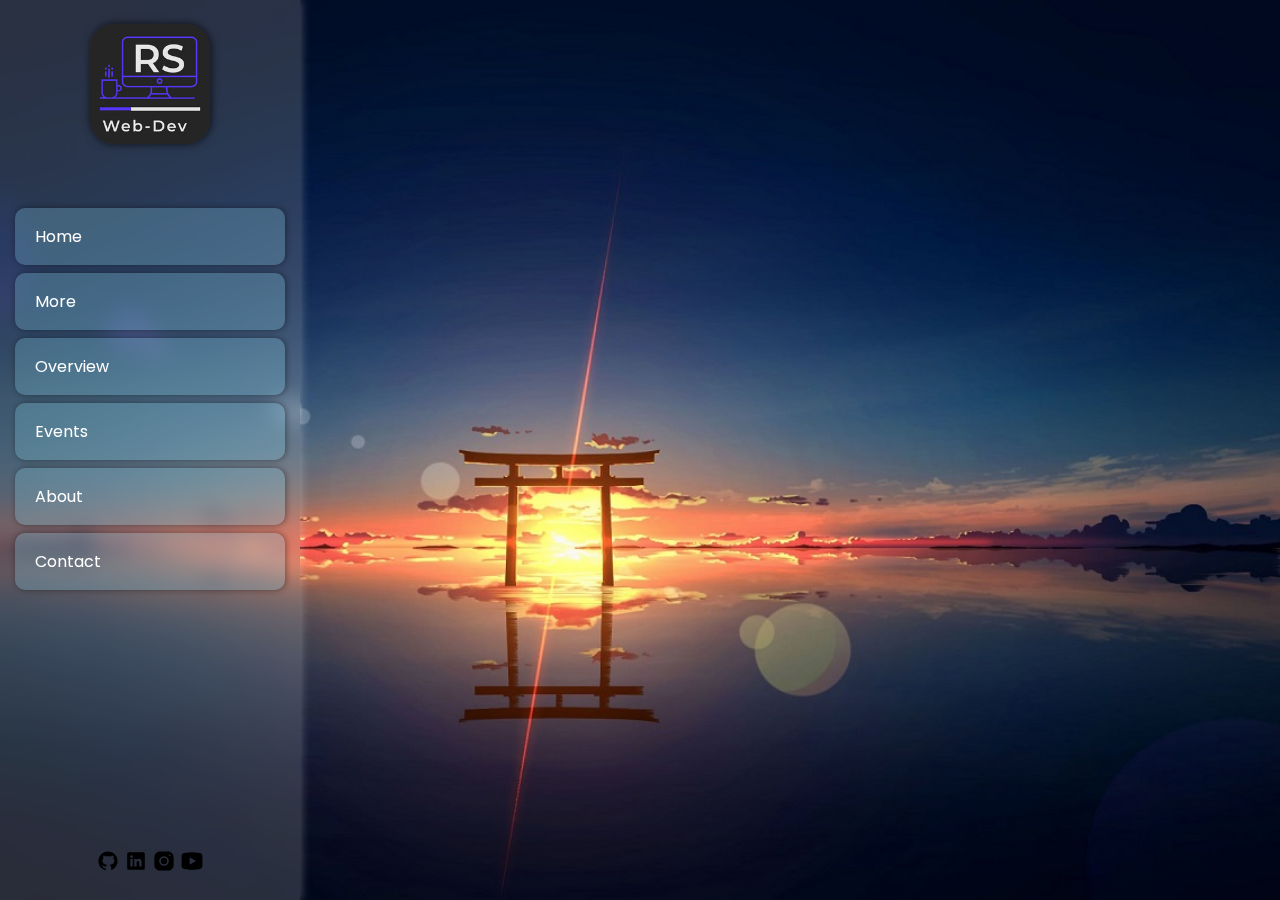
<file: index.html>
<!DOCTYPE html>
<html lang="pt-br">

<head>
    <meta charset="UTF-8">
    <meta name="viewport" content="width=device-width, initial-scale=1.0">
    <title>My web Portfólio</title>
    <link rel="stylesheet" href="style.css">
    <link rel="preconnect" href="https://fonts.googleapis.com">
    <link rel="preconnect" href="https://fonts.gstatic.com" crossorigin>
    <link href="https://fonts.googleapis.com/css2?family=Poppins:wght@300;400;700;800&display=swap" rel="stylesheet">
</head>

<body>
    <header class="main-box">
        <div class="sidebar">
            <div class="logo">
                <a href="#">
                    <img src="imagens/logo-05.png" alt="Logo com as letras RS">
                </a>
            </div>
            <div class="menu">
                <ul>
                    <li><a href="#">Home</a></li>
                    <li><a href="#">More</a></li>
                    <li><a href="#">Overview</a></li>
                    <li><a href="#">Events</a></li>
                    <li><a href="#">About</a></li>
                    <li><a href="#">Contact</a></li>
                </ul>
            </div>

            <div class="social-media">
                <a href="#">
                    <img src="imagens/icons8-github.svg" alt="Meu perfil no GitHub">
                </a>
                <a href="#">
                    <img src="imagens/icons8-linkedin.svg" alt="Meu perfil no LinkedIn">
                </a>
                <a href="#">
                    <img src="imagens/icons8-instagram.svg" alt="Meu perfil no Instagram">
                </a>
                <a href="#">
                    <img src="imagens/icons8-youtube.svg" alt="Meu perfil no YouTube">
                </a>
            </div>
        </div>
    </header>
</body>

</html>
</file>
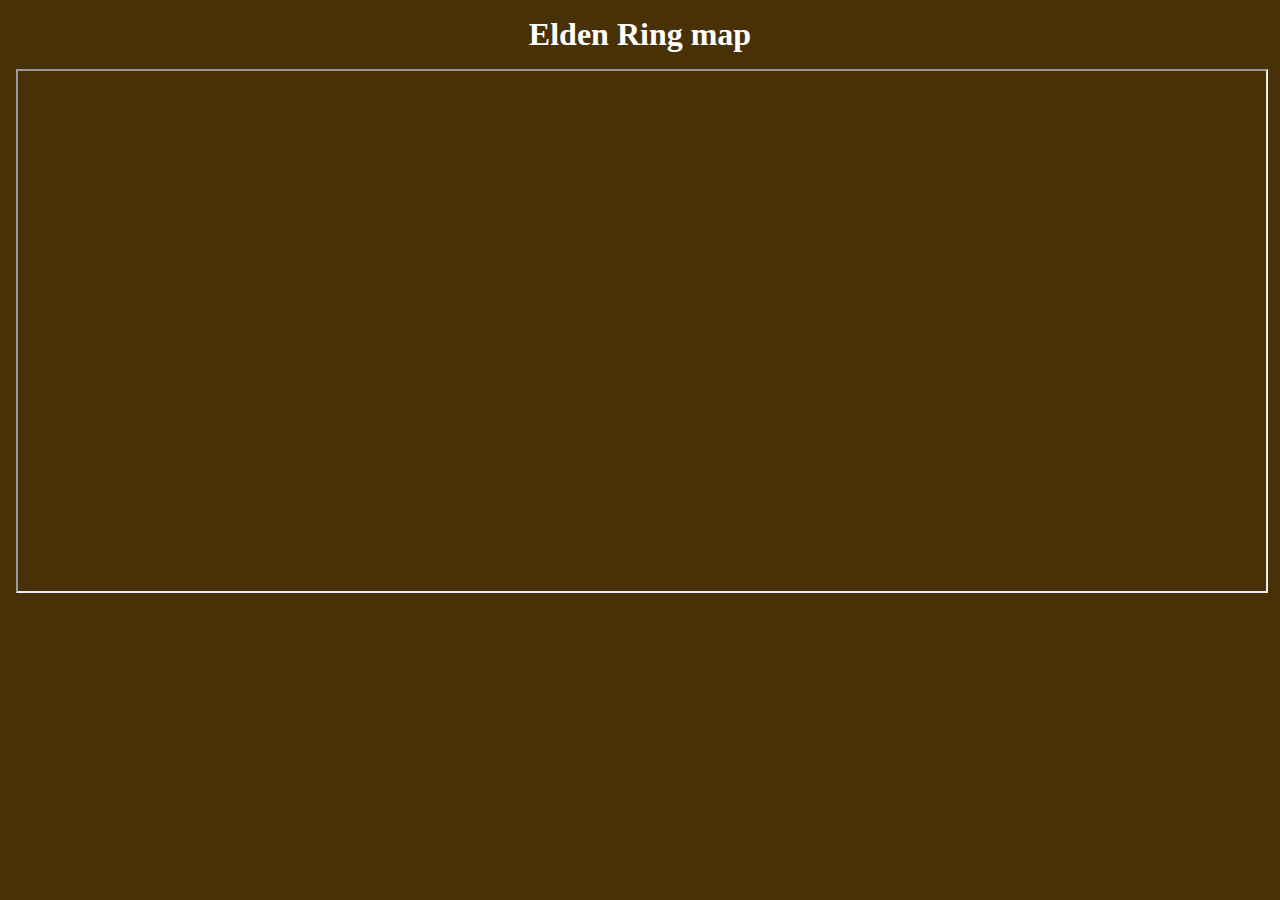
<file: elden ring map/index.html>
<!DOCTYPE html>
<html lang="pt-br">
<head>
    <meta charset="UTF-8">
    <meta name="viewport" content="width=device-width, initial-scale=1.0">
    <title>Elden Ring Map</title>
    <style>
        body{
            margin: 0px;
            background-color: #483106;
            
        }
        h1{
            color: white;
            font-family: 'Times New Roman', Times, serif;
            text-align: center;
            margin: .5em;
            
        }
        div{ 
            margin: 1em;

        }
    </style>
</head>
<body>
    <h1>Elden Ring map</h1>
    <main>
        <div>
            <iframe src="https://mapgenie.io/elden-ring/maps/the-lands-between?embed=light" height="520px" style="position: relative; width: 100%;"></iframe>
        </div>
    </main>
</body>
</html>
</file>
<file: style.css>
@charset "UTF-8";

*{
    padding: 0px;
    margin: 0px;
    box-sizing: border-box;
    font-family: "Poppins", sans-serif;
    color: #ccc;
    text-decoration: none;
}

.main-box{
    background: url(imagens/unnamed.jpg) right no-repeat;
    background-size: cover;
    height: 100vh;
    width: 100%;
}
.main-box .sidebar {
    position: fixed;
    height: 100vh;
    width: 300px;
    background: #ccc3;
    backdrop-filter: blur(10px);
    box-shadow: 0px 0px 10px rgba(255, 255, 255, 0.333);
}
.sidebar .logo{
    display: block;
    position: relative;
    width: 100%;
    height: 120px;
}
.sidebar .logo img {
    display: inline-block;
    position: absolute;
    width: 120px;
    top: 20%;
    left: 50%;
    transform: translate(-50%);
    border-radius: 24px;
    box-shadow: 1px 0px 8px rgba(0, 0, 0, 0.7);
}
.sidebar .menu {
    display: block;
    position: relative;
    top: 80px;
    width: 100%;
}
.sidebar .menu li {
    width: 90%;
    margin-left: 5%;
    margin-top: 8px;
    padding: 16px 20px;
    list-style: none;
    text-decoration: none;
    background: rgba(0, 195, 255, 0.1);
    backdrop-filter: blur(10px);
    border-radius: 10px;
    box-shadow: 1px 0px 6px rgba(0, 0, 0, 0.4);
}
.sidebar .menu li:hover {
    background: rgba(15, 0, 221, 0.25);
    text-decoration: underline;
    border: 1px solid rgba(17, 0, 255, 0.7);
}
.sidebar .menu li a {
    color: white;
    font-size: 16px;
}
.social-media {
    display: block;
    position: absolute;
    left: 50%;
    bottom: 20px;
    transform: translateX(-50%);
}
.social-media img {
    height: 24px;
}
</file>
